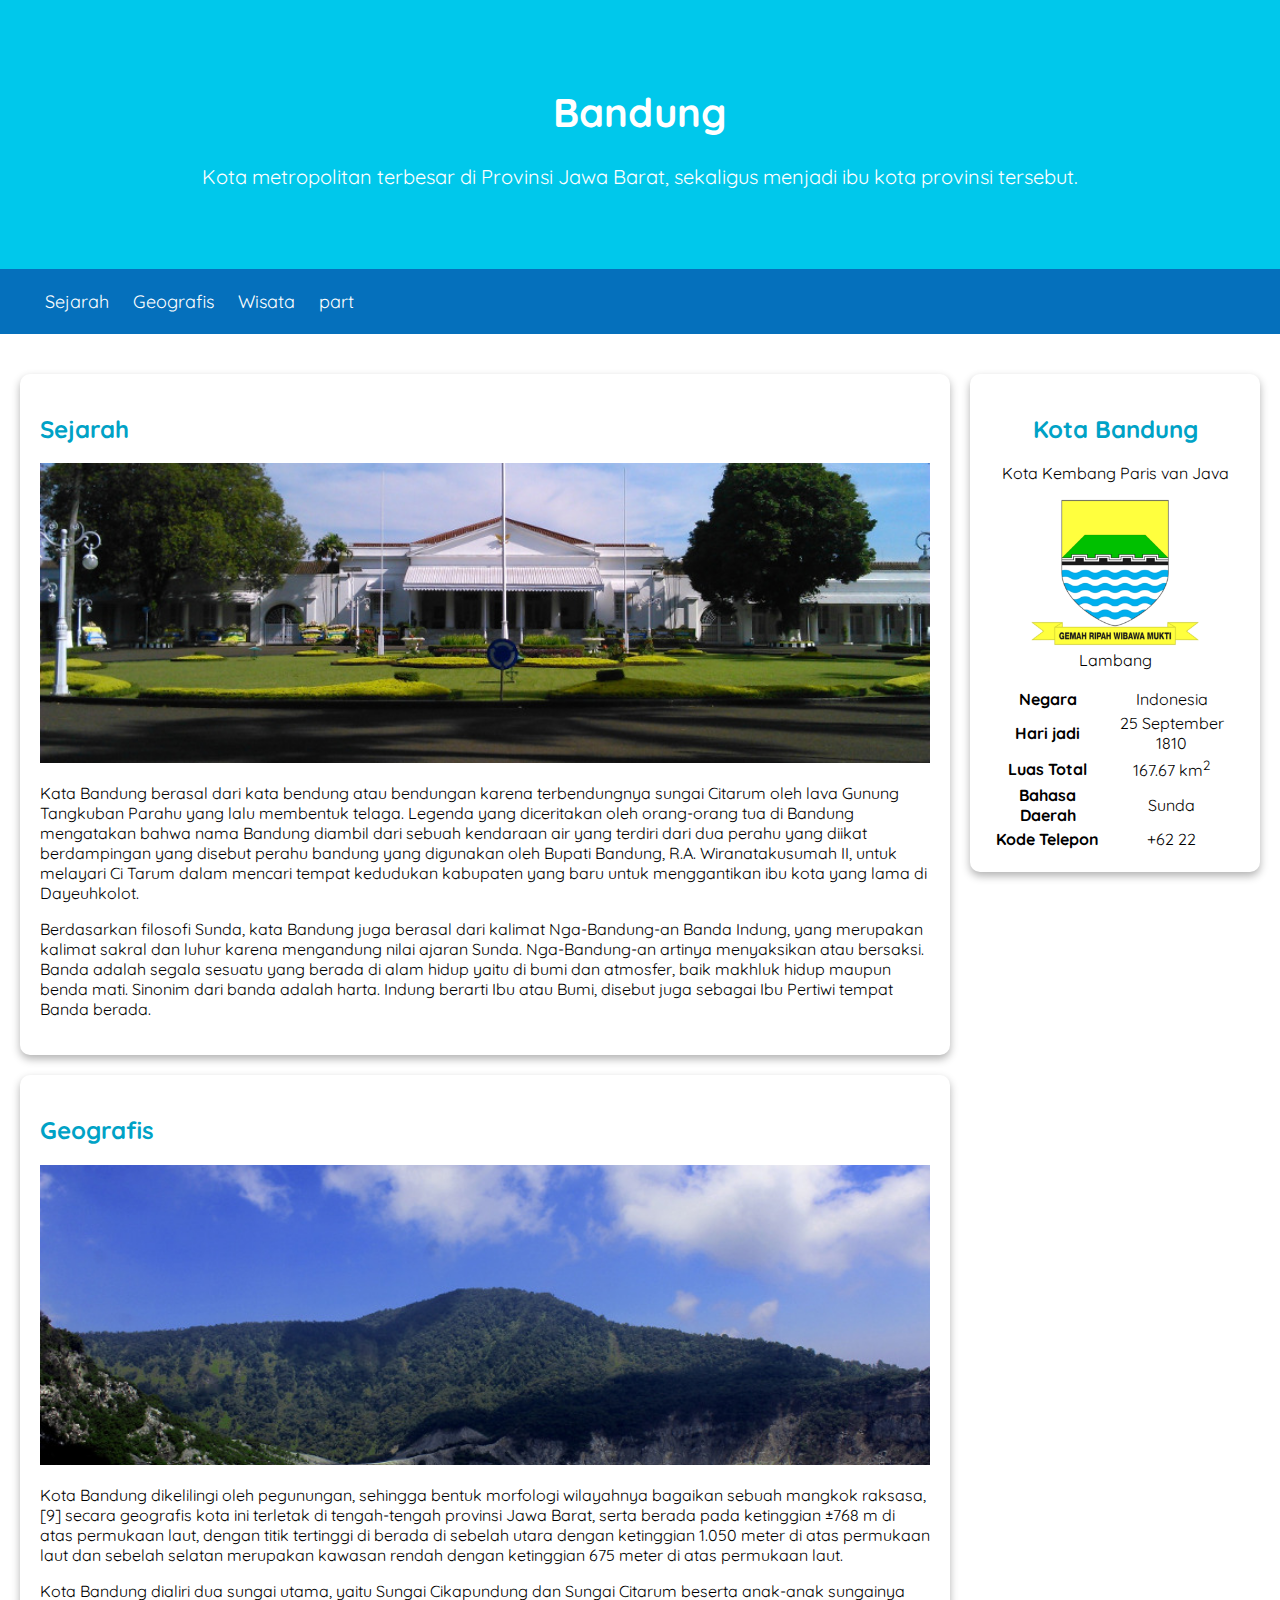
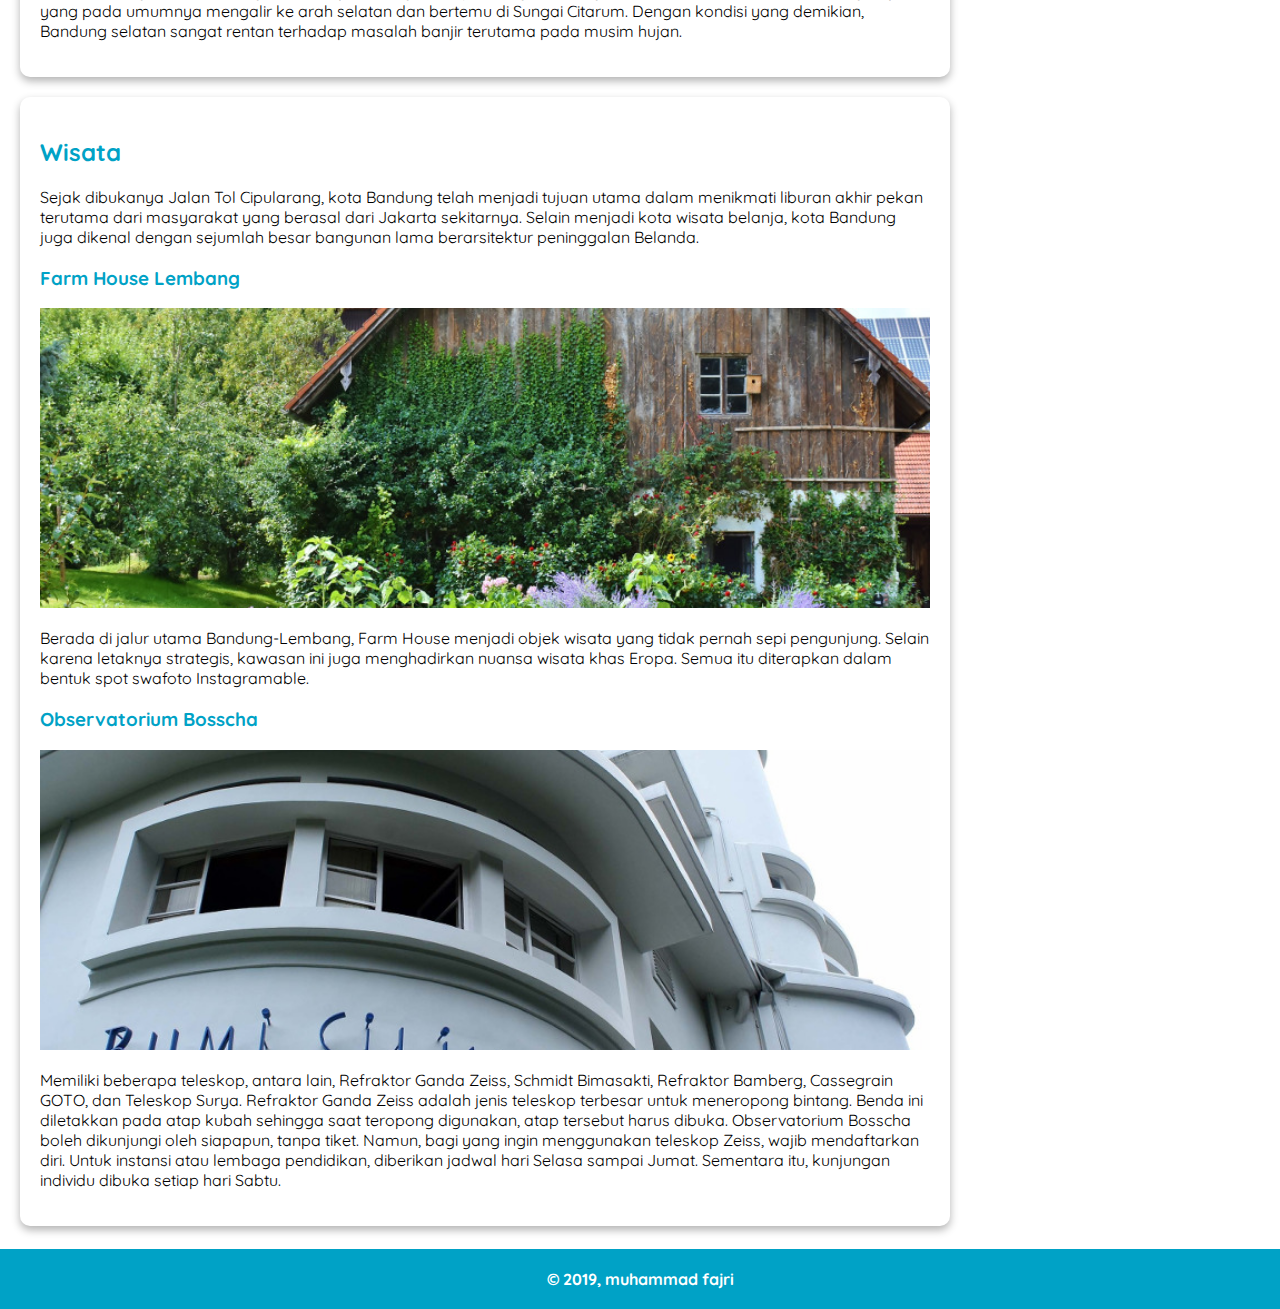
<file: index.html>
<!DOCTYPE html>
<html>
  <head>
    <meta charset="utf-8" />
    <meta name="viewport" content="width=device-width, initial-scale=1" />
    <title>Halaman Profil Bandung</title>
    <!-- my style -->
    <link rel="stylesheet" href="css/style.css" />
    <!-- font google -->
    <link rel="preconnect" href="https://fonts.googleapis.com" />
    <link rel="preconnect" href="https://fonts.gstatic.com" crossorigin />
    <link href="https://fonts.googleapis.com/css2?family=Montserrat&family=Quicksand:wght@400;700&display=swap" rel="stylesheet" />
  </head>
  <body>
    <div class="container">
      <header>
        <div class="jumbotron">
          <h1>Bandung</h1>
          <p>Kota metropolitan terbesar di Provinsi Jawa Barat, sekaligus menjadi ibu kota provinsi tersebut.</p>
        </div>
        <nav>
          <ul class="main-nav">
            <li><a href="#sejarah">Sejarah</a></li>
            <li><a href="#geografis">Geografis</a></li>
            <li><a href="#wisata">Wisata</a></li>
            <li><a href="/part.html">part</a></li>
          </ul>
        </nav>
      </header>
      <main>
        <div id="content">
          <article id="sejarah" class="card">
            <h2 id="sejarah">Sejarah</h2>
            <img src="assets/img/history.jpg" alt="sejarah" class="featured-image" />
            <p>
              Kata Bandung berasal dari kata bendung atau bendungan karena terbendungnya sungai Citarum oleh lava Gunung Tangkuban Parahu yang lalu membentuk telaga. Legenda yang diceritakan oleh orang-orang tua di Bandung mengatakan bahwa
              nama Bandung diambil dari sebuah kendaraan air yang terdiri dari dua perahu yang diikat berdampingan yang disebut perahu bandung yang digunakan oleh Bupati Bandung, R.A. Wiranatakusumah II, untuk melayari Ci Tarum dalam
              mencari tempat kedudukan kabupaten yang baru untuk menggantikan ibu kota yang lama di Dayeuhkolot.
            </p>

            <p>
              Berdasarkan filosofi Sunda, kata Bandung juga berasal dari kalimat Nga-Bandung-an Banda Indung, yang merupakan kalimat sakral dan luhur karena mengandung nilai ajaran Sunda. Nga-Bandung-an artinya menyaksikan atau bersaksi.
              Banda adalah segala sesuatu yang berada di alam hidup yaitu di bumi dan atmosfer, baik makhluk hidup maupun benda mati. Sinonim dari banda adalah harta. Indung berarti Ibu atau Bumi, disebut juga sebagai Ibu Pertiwi tempat
              Banda berada.
            </p>
          </article>
          <article id="geografis" class="card">
            <h2 id="geografis">Geografis</h2>
            <img src="assets/img/geografis.jpg" alt="geografis" class="featured-image" />
            <p>
              Kota Bandung dikelilingi oleh pegunungan, sehingga bentuk morfologi wilayahnya bagaikan sebuah mangkok raksasa,[9] secara geografis kota ini terletak di tengah-tengah provinsi Jawa Barat, serta berada pada ketinggian ±768 m di
              atas permukaan laut, dengan titik tertinggi di berada di sebelah utara dengan ketinggian 1.050 meter di atas permukaan laut dan sebelah selatan merupakan kawasan rendah dengan ketinggian 675 meter di atas permukaan laut.
            </p>
            <p>
              Kota Bandung dialiri dua sungai utama, yaitu Sungai Cikapundung dan Sungai Citarum beserta anak-anak sungainya yang pada umumnya mengalir ke arah selatan dan bertemu di Sungai Citarum. Dengan kondisi yang demikian, Bandung
              selatan sangat rentan terhadap masalah banjir terutama pada musim hujan.
            </p>
          </article>
          <article id="wisata" class="card">
            <h2 id="wisata">Wisata</h2>
            <p>
              Sejak dibukanya Jalan Tol Cipularang, kota Bandung telah menjadi tujuan utama dalam menikmati liburan akhir pekan terutama dari masyarakat yang berasal dari Jakarta sekitarnya. Selain menjadi kota wisata belanja, kota Bandung
              juga dikenal dengan sejumlah besar bangunan lama berarsitektur peninggalan Belanda.
            </p>
            <section>
              <h3>Farm House Lembang</h3>
              <img src="assets/img/farm-house.jpg" alt="farm house" class="featured-image" />
              <p>
                Berada di jalur utama Bandung-Lembang, Farm House menjadi objek wisata yang tidak pernah sepi pengunjung. Selain karena letaknya strategis, kawasan ini juga menghadirkan nuansa wisata khas Eropa. Semua itu diterapkan dalam
                bentuk spot swafoto Instagramable.
              </p>
            </section>
            <section>
              <h3>Observatorium Bosscha</h3>
              <img src="assets/img/bosscha.jpg" alt="bosscha" class="featured-image" />
              <p>
                Memiliki beberapa teleskop, antara lain, Refraktor Ganda Zeiss, Schmidt Bimasakti, Refraktor Bamberg, Cassegrain GOTO, dan Teleskop Surya. Refraktor Ganda Zeiss adalah jenis teleskop terbesar untuk meneropong bintang. Benda
                ini diletakkan pada atap kubah sehingga saat teropong digunakan, atap tersebut harus dibuka. Observatorium Bosscha boleh dikunjungi oleh siapapun, tanpa tiket. Namun, bagi yang ingin menggunakan teleskop Zeiss, wajib
                mendaftarkan diri. Untuk instansi atau lembaga pendidikan, diberikan jadwal hari Selasa sampai Jumat. Sementara itu, kunjungan individu dibuka setiap hari Sabtu.
              </p>
            </section>
          </article>
        </div>
        <aside>
          <article class="profile card">
            <header>
              <h2>Kota Bandung</h2>
              <p>Kota Kembang Paris van Java</p>
              <figure>
                <img src="assets/img/bandung-badge.png" />
                <figcaption>Lambang</figcaption>
              </figure>
            </header>
            <section>
              <table class="aboutbdg">
                <tr>
                  <th>Negara</th>
                  <td>Indonesia</td>
                </tr>
                <tr>
                  <th>Hari jadi</th>
                  <td>25 September 1810</td>
                </tr>
                <tr>
                  <th>Luas Total</th>
                  <td>167.67 km<sup>2</sup></td>
                </tr>
                <tr>
                  <th>Bahasa Daerah</th>
                  <td>Sunda</td>
                </tr>
                <tr>
                  <th>Kode Telepon</th>
                  <td>+62 22</td>
                </tr>
              </table>
            </section>
          </article>
        </aside>
      </main>
      <footer>&copy; 2019, muhammad fajri</footer>
    </div>
  </body>
</html>
</file>
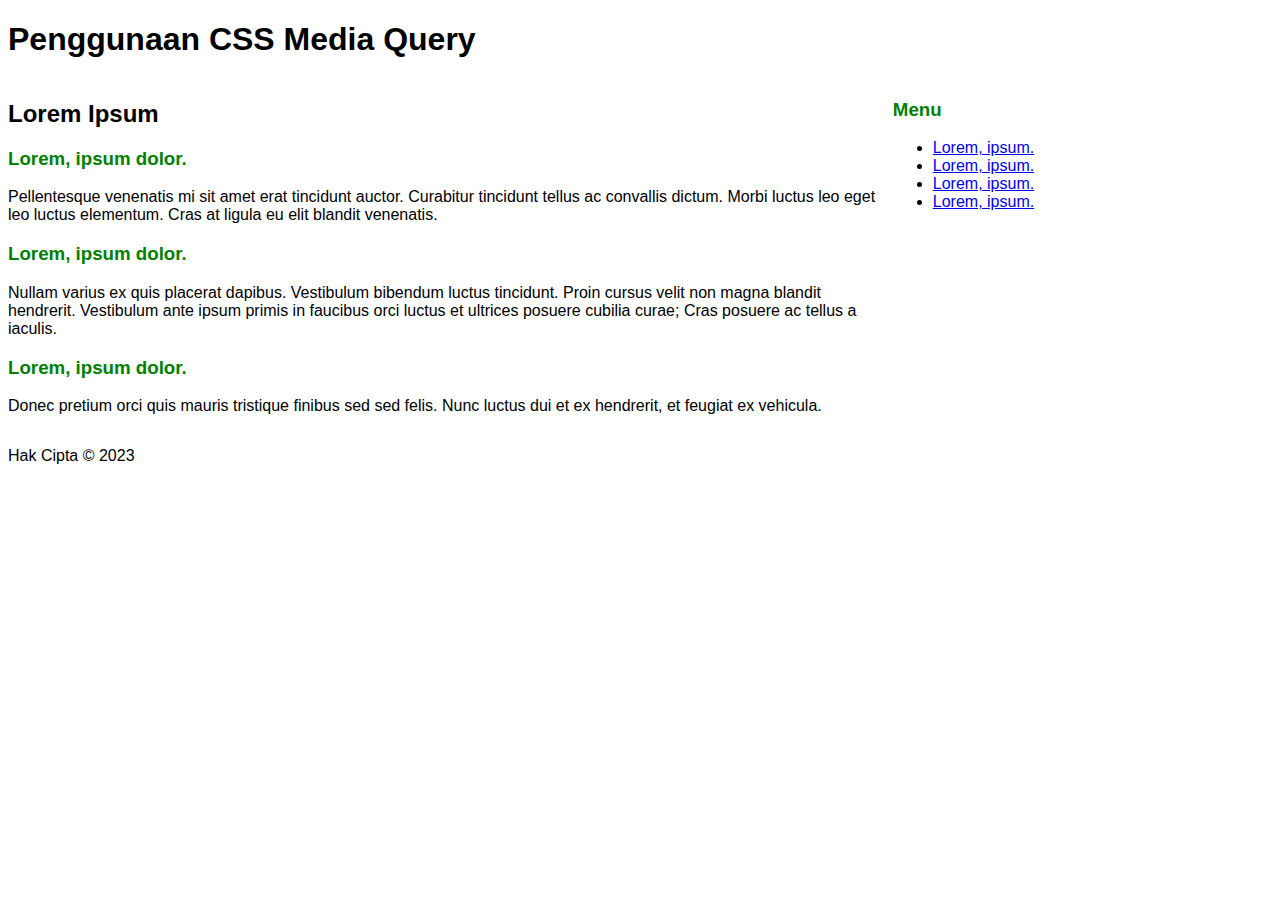
<file: part.html>
<!DOCTYPE html>
<html>
  <head>
    <meta charset="UTF-8" />
    <title>Judul Dokumen</title>
    <link rel="stylesheet" href="css/part.css" />
  </head>
  <body>
    <header>
      <h1>Penggunaan CSS Media Query</h1>
    </header>

    <main>
      <div id="mainContent">
        <h2>Lorem Ipsum</h2>

        <article>
          <h3>Lorem, ipsum dolor.</h3>
          <p>Pellentesque venenatis mi sit amet erat tincidunt auctor. Curabitur tincidunt tellus ac convallis dictum. Morbi luctus leo eget leo luctus elementum. Cras at ligula eu elit blandit venenatis.</p>
        </article>
        <article>
          <h3>Lorem, ipsum dolor.</h3>
          <p>
            Nullam varius ex quis placerat dapibus. Vestibulum bibendum luctus tincidunt. Proin cursus velit non magna blandit hendrerit. Vestibulum ante ipsum primis in faucibus orci luctus et ultrices posuere cubilia curae; Cras posuere
            ac tellus a iaculis.
          </p>
        </article>
        <article>
          <h3>Lorem, ipsum dolor.</h3>
          <p>Donec pretium orci quis mauris tristique finibus sed sed felis. Nunc luctus dui et ex hendrerit, et feugiat ex vehicula.</p>
        </article>
        <div class="box1"></div>
        <div class="box2"></div>
      </div>

      <aside>
        <h3>Menu</h3>
        <ul>
          <li>
            <a href="#">Lorem, ipsum.</a>
          </li>
          <li>
            <a href="#">Lorem, ipsum.</a>
          </li>
          <li>
            <a href="#">Lorem, ipsum.</a>
          </li>
          <li>
            <a href="#">Lorem, ipsum.</a>
          </li>
        </ul>
      </aside>
    </main>

    <footer>
      <p>Hak Cipta &copy; 2023</p>
    </footer>
  </body>
</html>
</file>
<file: css/style.css>
* {
  box-sizing: border-box;
}

body {
  font-family: "Montserrat", sans-serif;
  font-family: "Quicksand", sans-serif;
  margin: 0;
  padding: 0;
}

main {
  padding: 20px;
  overflow: auto;
}

header {
  display: inline;
}

#content {
  float: left;
  width: 75%;
}

aside {
  float: right;
  width: 25%;
  padding-left: 20px;
  text-align: center;
}

h2 {
  color: #00a2c6;
}

h3 {
  color: #00a2c6;
}
footer {
  padding: 20px;
  color: white;
  background-color: #00a2c6;
  text-align: center;
  font-weight: bold;
  margin-top: 3px;
}

nav {
  padding: 5px;
  background-color: #0570bc;
  position: sticky;
  top: 0;
}

nav a {
  font-size: 18px;
  font-weight: 400;
  text-decoration: none;
  color: white;
}

nav a:hover {
  /* box-shadow: 1px 1px 0.5px black; */
  background-color: rgba(20, 20, 20, 0.342);
  font-weight: bold;
}

.profile {
  text-align: center;
  justify-content: center;
}

.aboutbdg {
  text-align: center;
  justify-content: center;
}

.featured-image {
  width: 100%;
  max-height: 300px;
  object-fit: cover;
  object-position: center;
}

.profile img {
  width: 100%;
}

.card {
  box-shadow: 0 4px 8px 0 rgba(0, 0, 0, 0.3);
  border-radius: 10px;
  padding: 20px;
  margin-top: 20px;
}

.jumbotron {
  font-size: 20px;
  padding: 60px;
  background-color: #00c8eb;
  text-align: center;
  color: white;
}

nav li {
  display: inline;
  list-style-type: none;
  margin-right: 20px;
}

@media screen and (max-width: 1200px) {
  #content {
    width: 75%;
  }
  aside {
    width: 25%;
    padding-left: 10px;
  }
}
@media screen and (max-width: 960px) {
  #content,
  aside {
    width: 100%;
    padding: 0;
  }
  .profile img {
    width: 50%;
  }
}
</file>
<file: css/part.css>
body {
  font-family: sans-serif;
}

main {
  display: flex;

  flex-direction: column;
}

main aside {
  order: -1;
}

/* CSS rule dalam block @media di bawah akan diterapkan jika ukuran viewport di atas 600px */
@media screen and (min-width: 400px) {
  h1 {
    color: red;
  }

  h2 {
    color: green;
  }
}

/* CSS rule dalam block @media di bawah akan diterapkan jika ukuran viewport di atas 992px */
@media screen and (min-width: 600px) {
  main {
    flex-direction: row;
  }

  #mainContent {
    flex-basis: 70%;
  }

  main aside {
    flex-basis: 30%;

    order: 1;
  }

  h1 {
    color: initial;
  }

  h2 {
    color: initial;
  }

  h3 {
    color: green;
  }
}
</file>
